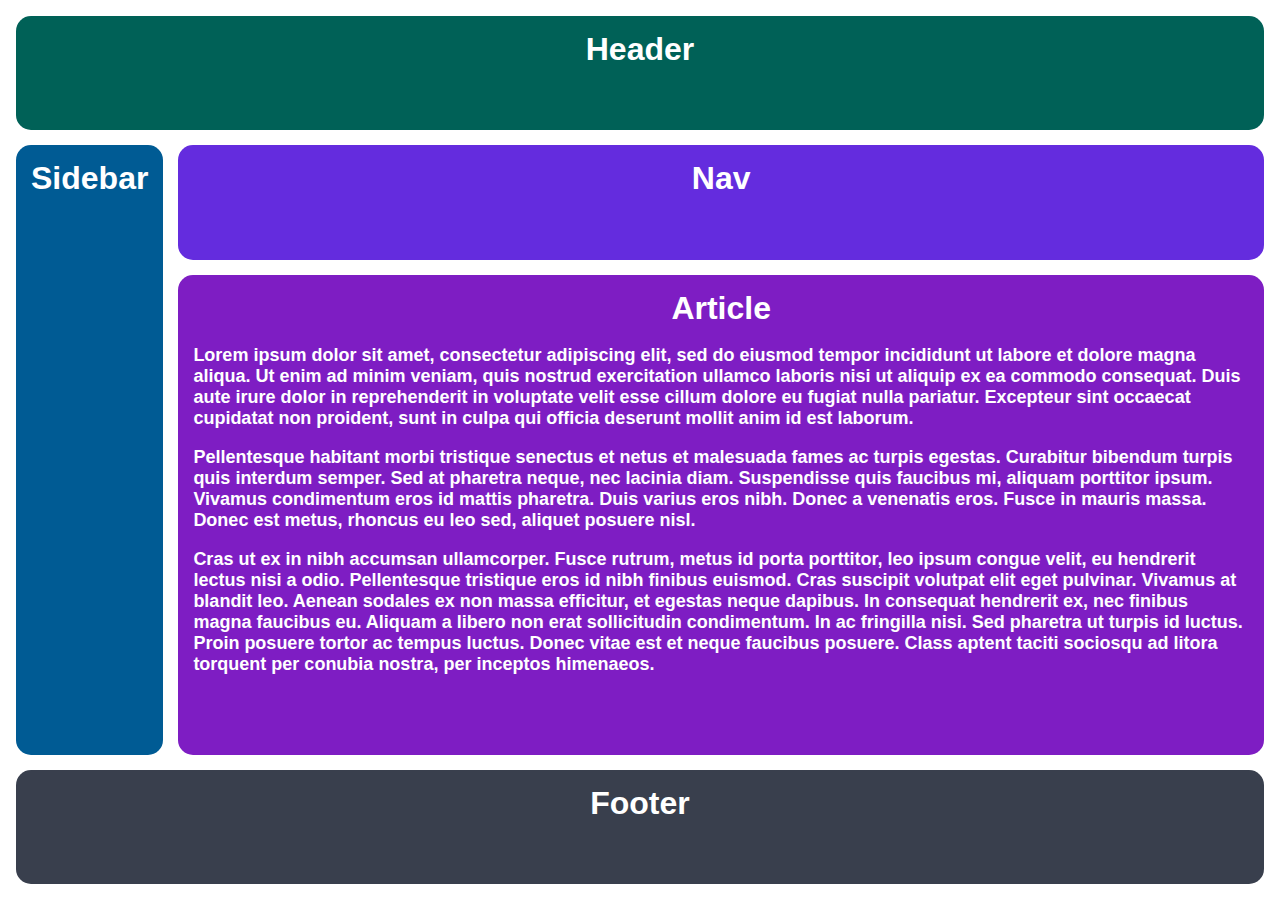
<file: grid/02-grid-layout-2/index.html>
<!DOCTYPE html>
<html lang="en">
  <head>
    <meta charset="UTF-8">
    <meta http-equiv="X-UA-Compatible" content="IE=edge">
    <meta name="viewport" content="width=device-width, initial-scale=1.0">
    <title>Responsive Holy Grail</title>
    <link rel="stylesheet" href="style.css">
  </head>
  <body>
    <div class="container">
      <div class="header">Header</div>
      <div class="sidebar">Sidebar</div>
      <div class="nav">Nav</div>
      <div class="article">Article
        <p>Lorem  ipsum dolor sit amet, consectetur adipiscing elit, sed do eiusmod tempor incididunt ut labore et dolore magna aliqua. Ut enim ad minim veniam, quis nostrud exercitation ullamco laboris nisi ut aliquip ex ea commodo consequat. Duis aute irure dolor in reprehenderit in voluptate velit esse cillum dolore eu fugiat nulla pariatur. Excepteur sint occaecat cupidatat non proident, sunt in culpa qui officia deserunt mollit anim id est laborum.</p>
        <p>Pellentesque habitant morbi tristique senectus et netus et malesuada fames ac turpis egestas. Curabitur bibendum turpis quis interdum semper. Sed at pharetra neque, nec lacinia diam. Suspendisse quis faucibus mi, aliquam porttitor ipsum. Vivamus condimentum eros id mattis pharetra. Duis varius eros nibh. Donec a venenatis eros. Fusce in mauris massa. Donec est metus, rhoncus eu leo sed, aliquet posuere nisl.</p>
        <p>Cras ut ex in nibh accumsan ullamcorper. Fusce rutrum, metus id porta porttitor, leo ipsum congue velit, eu hendrerit lectus nisi a odio. Pellentesque tristique eros id nibh finibus euismod. Cras suscipit volutpat elit eget pulvinar. Vivamus at blandit leo. Aenean sodales ex non massa efficitur, et egestas neque dapibus. In consequat hendrerit ex, nec finibus magna faucibus eu. Aliquam a libero non erat sollicitudin condimentum. In ac fringilla nisi. Sed pharetra ut turpis id luctus. Proin posuere tortor ac tempus luctus. Donec vitae est et neque faucibus posuere. Class aptent taciti sociosqu ad litora torquent per conubia nostra, per inceptos himenaeos.</p>
      </div>
      <div class="footer">Footer</div>
    </div>
  </body>
</html>
</file>
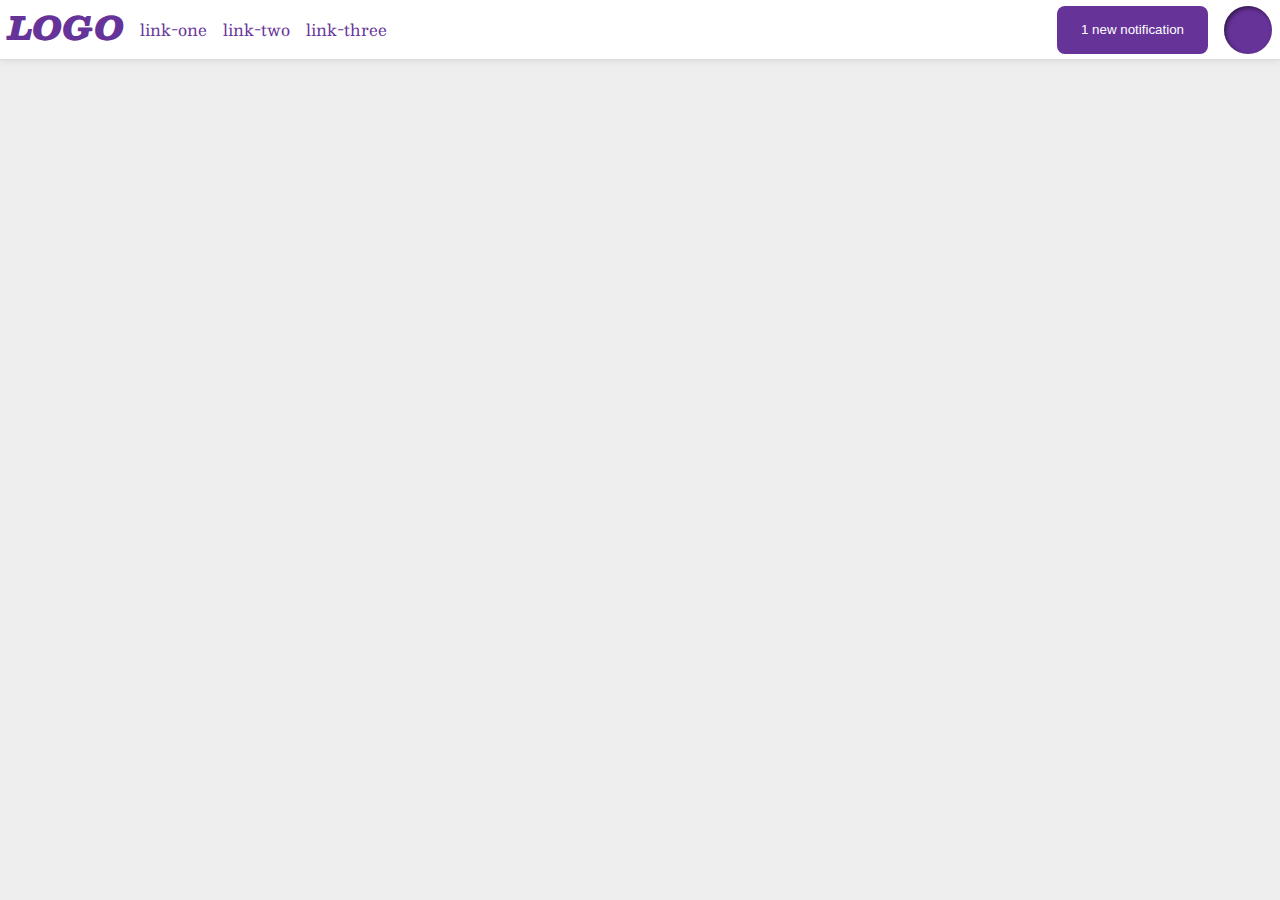
<file: foundations/flex/03-flex-header-2/index.html>
<!DOCTYPE html>
<html lang="en">
  <head>
    <meta charset="UTF-8">
    <meta http-equiv="X-UA-Compatible" content="IE=edge">
    <meta name="viewport" content="width=device-width, initial-scale=1.0">
    <title>Flex Header 2</title>
    <link rel="stylesheet" href="style.css">
  </head>
  <body>
    <div class="header">
      <div class="left">
        <div class="logo">
          LOGO
        </div>
        <ul class="links">
          <li><a href="https://google.com">link-one</a></li>
          <li><a href="https://google.com">link-two</a></li>
          <li><a href="https://google.com">link-three</a></li>
        </ul>
      </div>
      <div class="right">
        <button class="notifications">
          1 new notification
        </button>
        <div class="profile-image"></div>
      </div>
    </div>
  </body>
</html>
</file>
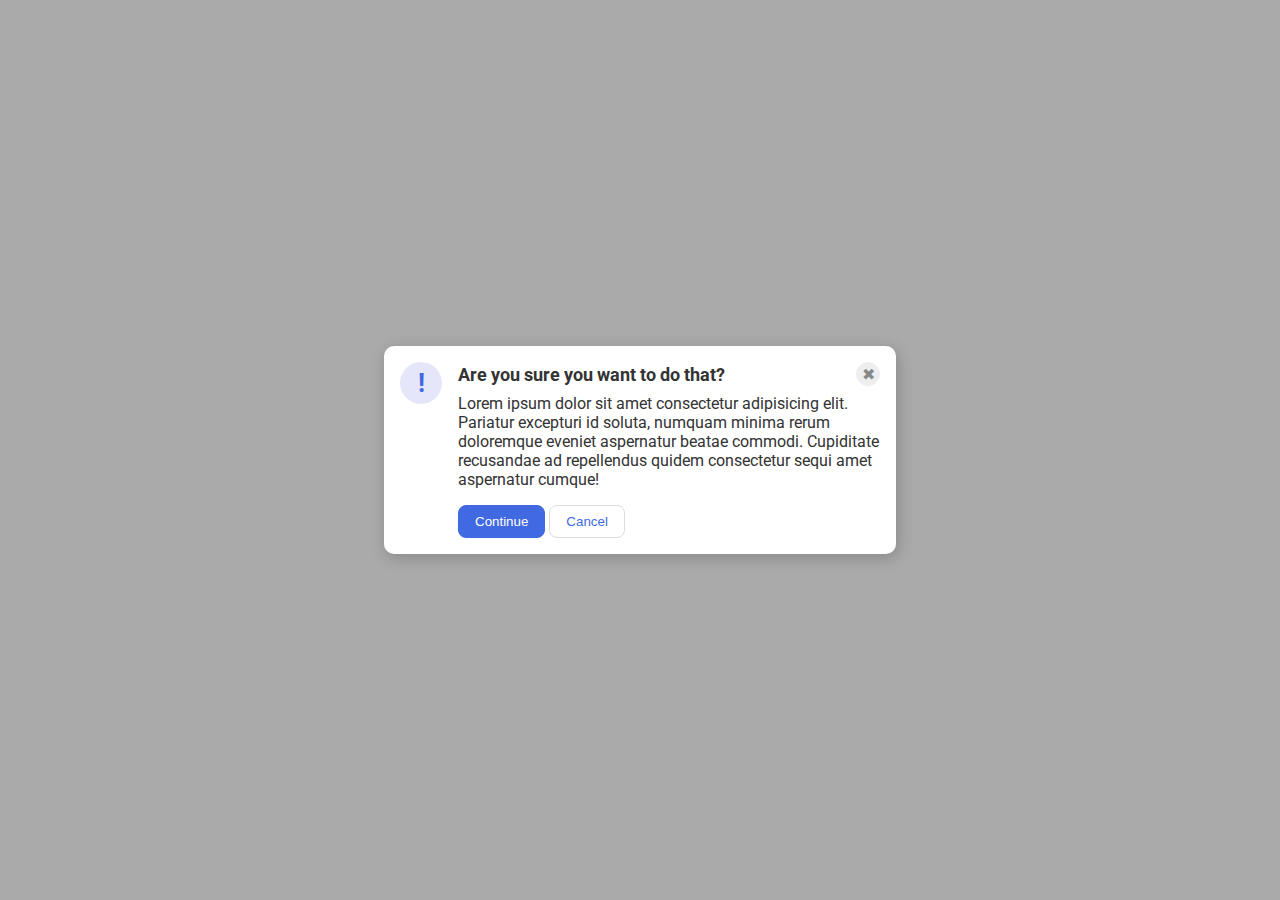
<file: foundations/flex/05-flex-modal/index.html>
<!DOCTYPE html>
<html lang="en">
  <head>
    <meta charset="UTF-8">
    <meta http-equiv="X-UA-Compatible" content="IE=edge">
    <meta name="viewport" content="width=device-width, initial-scale=1.0">
    <link rel="stylesheet" href="style.css">
    <title>Modal</title>
  </head>
  <body>
    <div class="modal">
      <div class="icon">!</div>
      <div class="container">
        <div class="header">Are you sure you want to do that?
          <button class="close-button">✖</button>
          </div>
      <div class="text">Lorem ipsum dolor sit amet consectetur adipisicing elit. Pariatur excepturi id soluta, numquam minima rerum doloremque eveniet aspernatur beatae commodi. Cupiditate recusandae ad repellendus quidem consectetur sequi amet aspernatur cumque!</div>
      <button class="continue">Continue</button>
      <button class="cancel">Cancel</button>
      </div>
    </div>
  </body>
</html>
</file>
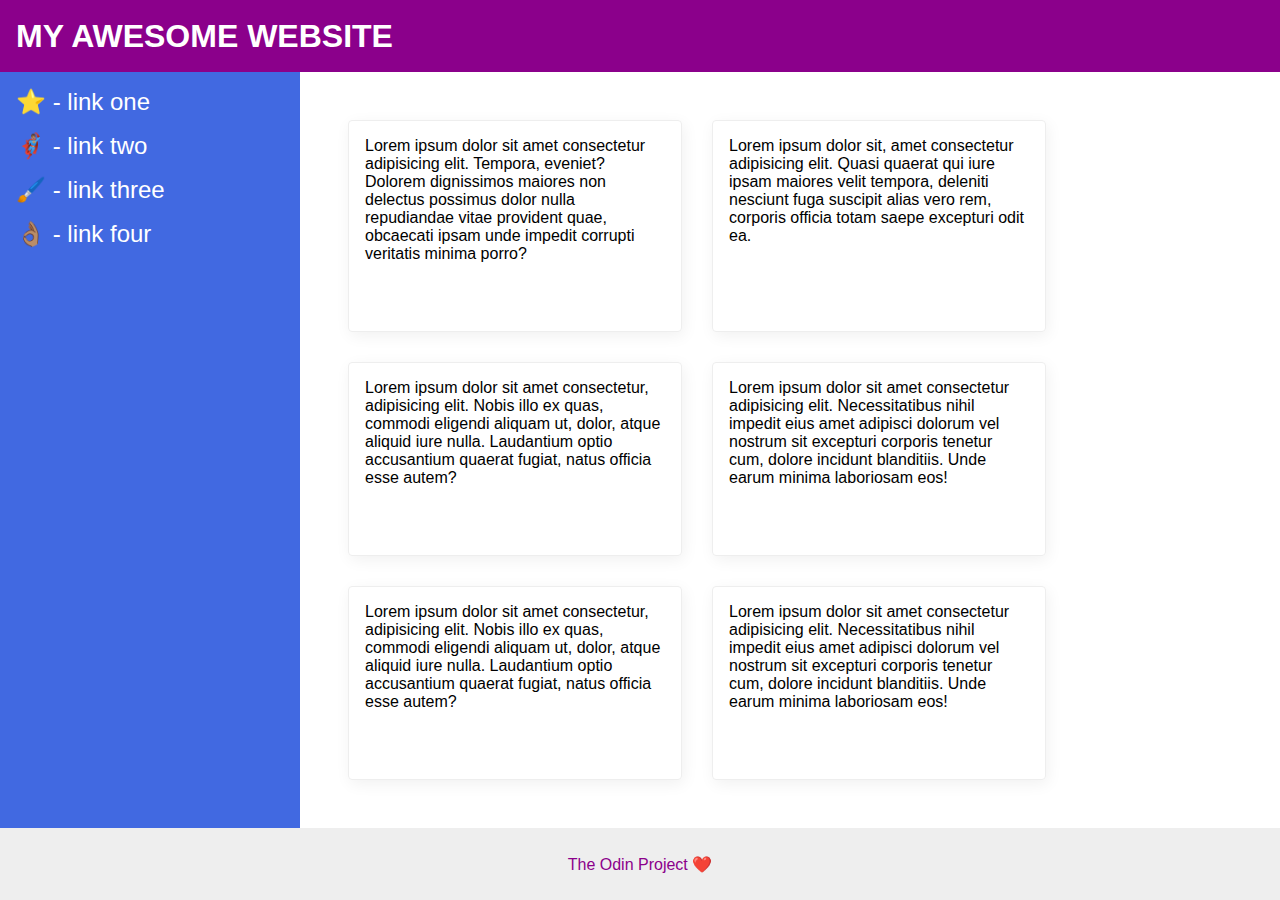
<file: foundations/flex/07-flex-layout-2/index.html>
<!DOCTYPE html>
<html lang="en">
  <head>
    <meta charset="UTF-8">
    <meta http-equiv="X-UA-Compatible" content="IE=edge">
    <meta name="viewport" content="width=device-width, initial-scale=1.0">
    <title>The Holy Grail</title>
    <link rel="stylesheet" href="style.css">
  </head>
  <body>
    <div class="header">
      MY AWESOME WEBSITE
    </div>
    
    <div class="middle">
      <div class="sidebar">
        <ul>
          <li><a href="#">⭐ - link one</a></li>
          <li><a href="#">🦸🏽‍♂️ - link two</a></li>
          <li><a href="#">🖌️ - link three</a></li>
          <li><a href="#">👌🏽 - link four</a></li>
        </ul>
      </div>

      <div class="items">
        <div class="card">Lorem ipsum dolor sit amet consectetur adipisicing elit. Tempora, eveniet? Dolorem dignissimos maiores non delectus possimus dolor nulla repudiandae vitae provident quae, obcaecati ipsam unde impedit corrupti veritatis minima porro?</div>
        <div class="card">Lorem ipsum dolor sit, amet consectetur adipisicing elit. Quasi quaerat qui iure ipsam maiores velit tempora, deleniti nesciunt fuga suscipit alias vero rem, corporis officia totam saepe excepturi odit ea.</div>
        <div class="card">Lorem ipsum dolor sit amet consectetur, adipisicing elit. Nobis illo ex quas, commodi eligendi aliquam ut, dolor, atque aliquid iure nulla. Laudantium optio accusantium quaerat fugiat, natus officia esse autem?</div>
        <div class="card">Lorem ipsum dolor sit amet consectetur adipisicing elit. Necessitatibus nihil impedit eius amet adipisci dolorum vel nostrum sit excepturi corporis tenetur cum, dolore incidunt blanditiis. Unde earum minima laboriosam eos!</div>
        <div class="card">Lorem ipsum dolor sit amet consectetur, adipisicing elit. Nobis illo ex quas, commodi eligendi aliquam ut, dolor, atque aliquid iure nulla. Laudantium optio accusantium quaerat fugiat, natus officia esse autem?</div>
        <div class="card">Lorem ipsum dolor sit amet consectetur adipisicing elit. Necessitatibus nihil impedit eius amet adipisci dolorum vel nostrum sit excepturi corporis tenetur cum, dolore incidunt blanditiis. Unde earum minima laboriosam eos!</div>
      </div>
    </div>
    
    <div class="footer">
      The Odin Project ❤️
    </div>
  </body>
</html>
</file>
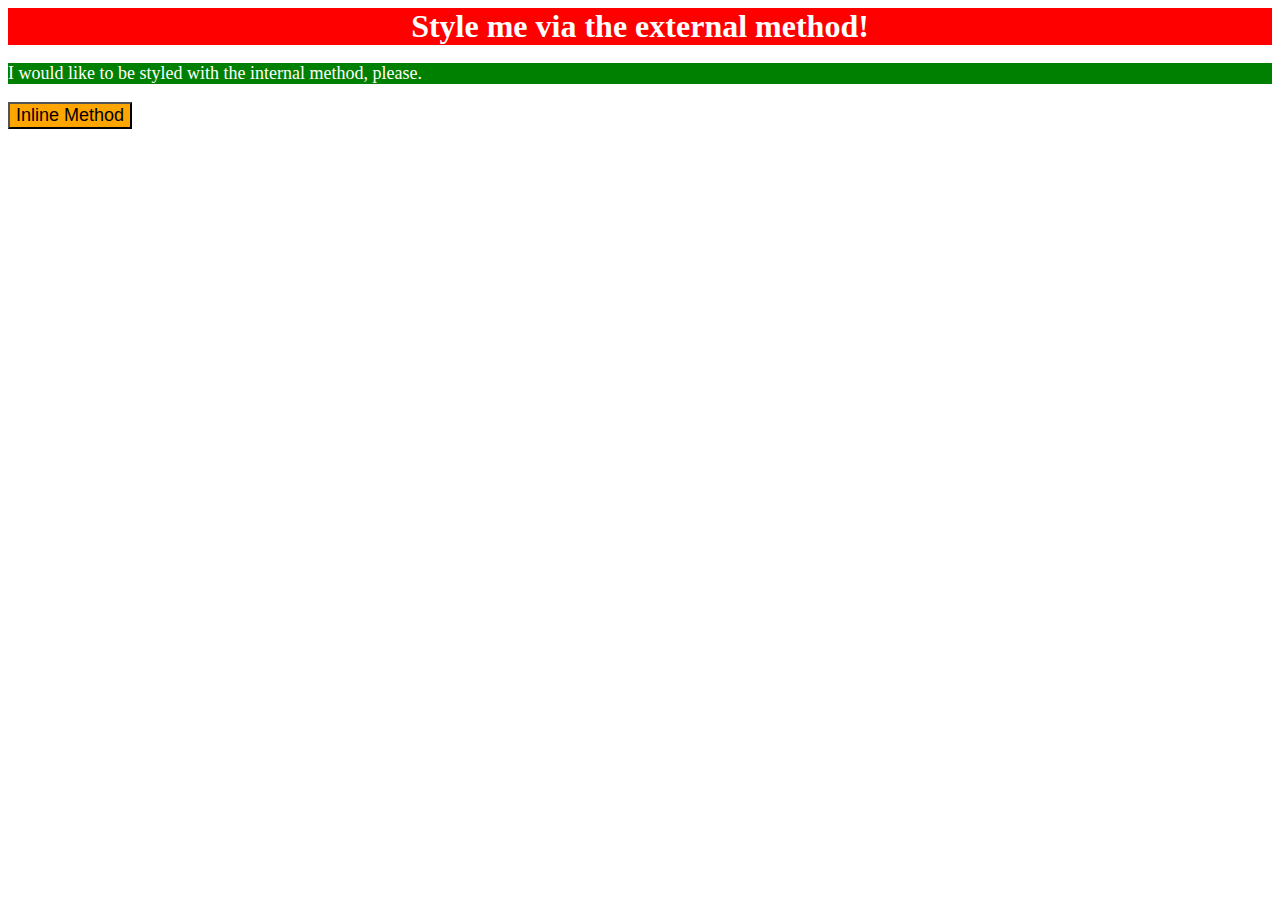
<file: foundations/intro-to-css/01-css-methods/index.html>
<!DOCTYPE html>
<html lang="en">
  <head>
    <meta charset="UTF-8">
    <meta http-equiv="X-UA-Compatible" content="IE=edge">
    <meta name="viewport" content="width=device-width, initial-scale=1.0">
    <title>Methods for Adding CSS</title>
    <link rel="stylesheet" type="text/CSS" href="style.css">

    <style>
      p {
        background-color: green;
        color: white;
        font-size: 18px;
      }
    </style>
  </head>

  <body>
    <div>Style me via the external method!</div>

    <p>I would like to be styled with the internal method, please.</p>
    <button style="background-color: orange; font-size: 18px;">Inline Method</button>
  </body>
</html>
</file>
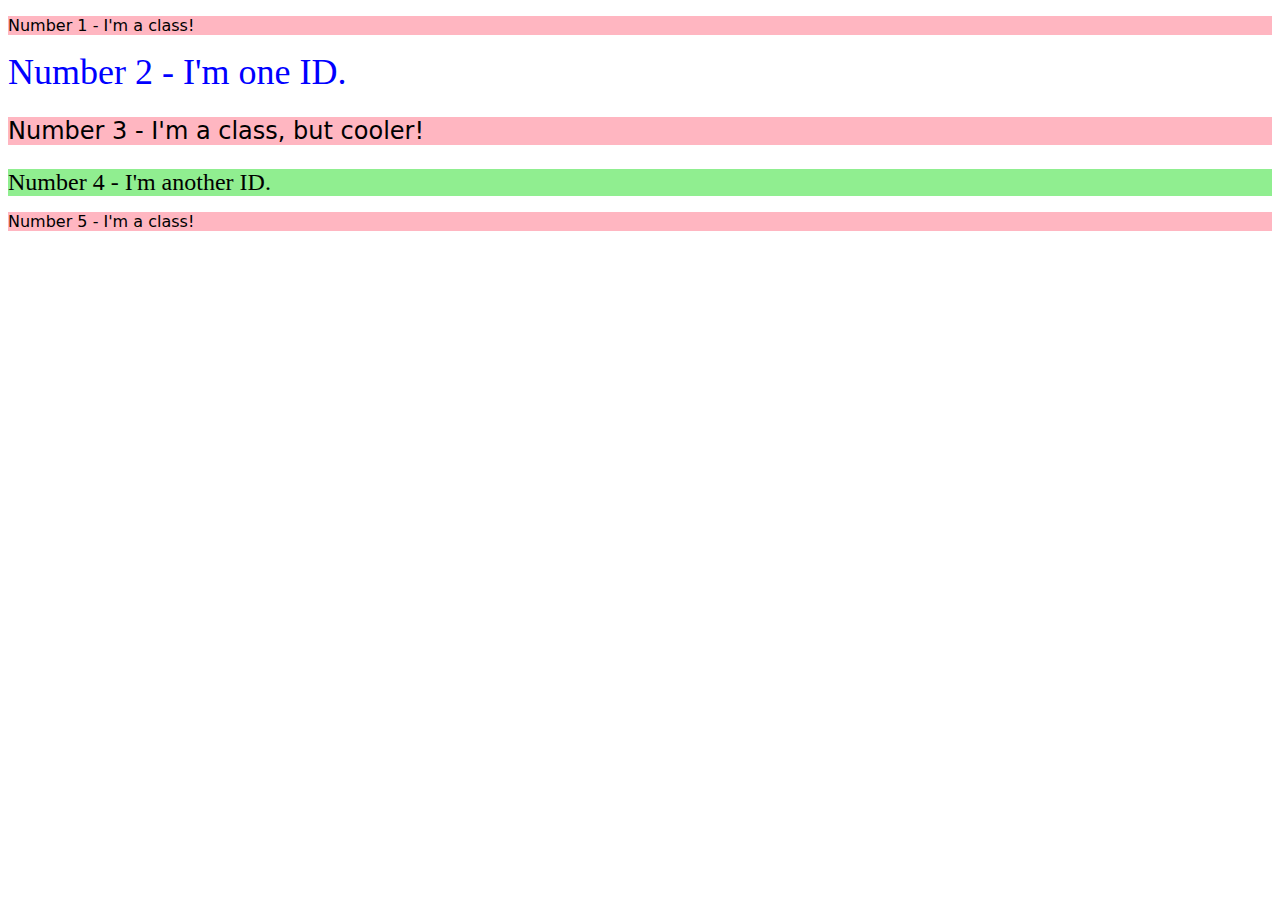
<file: foundations/intro-to-css/02-class-id-selectors/index.html>
<!DOCTYPE html>
<html lang="en">
  <head>
    <meta charset="UTF-8">
    <meta http-equiv="X-UA-Compatible" content="IE=edge">
    <meta name="viewport" content="width=device-width, initial-scale=1.0">
    <title>Class and ID Selectors</title>
    <link rel="stylesheet" href="style.css">
  </head>
  <body>
    <p>Number 1 - I'm a class!</p>
    <div class="line-two">Number 2 - I'm one ID.</div>
    <p class="line-three">Number 3 - I'm a class, but cooler!</p>
    <div class="line-four">Number 4 - I'm another ID.</div>
    <p>Number 5 - I'm a class!</p>
  </body>
</html>
</file>
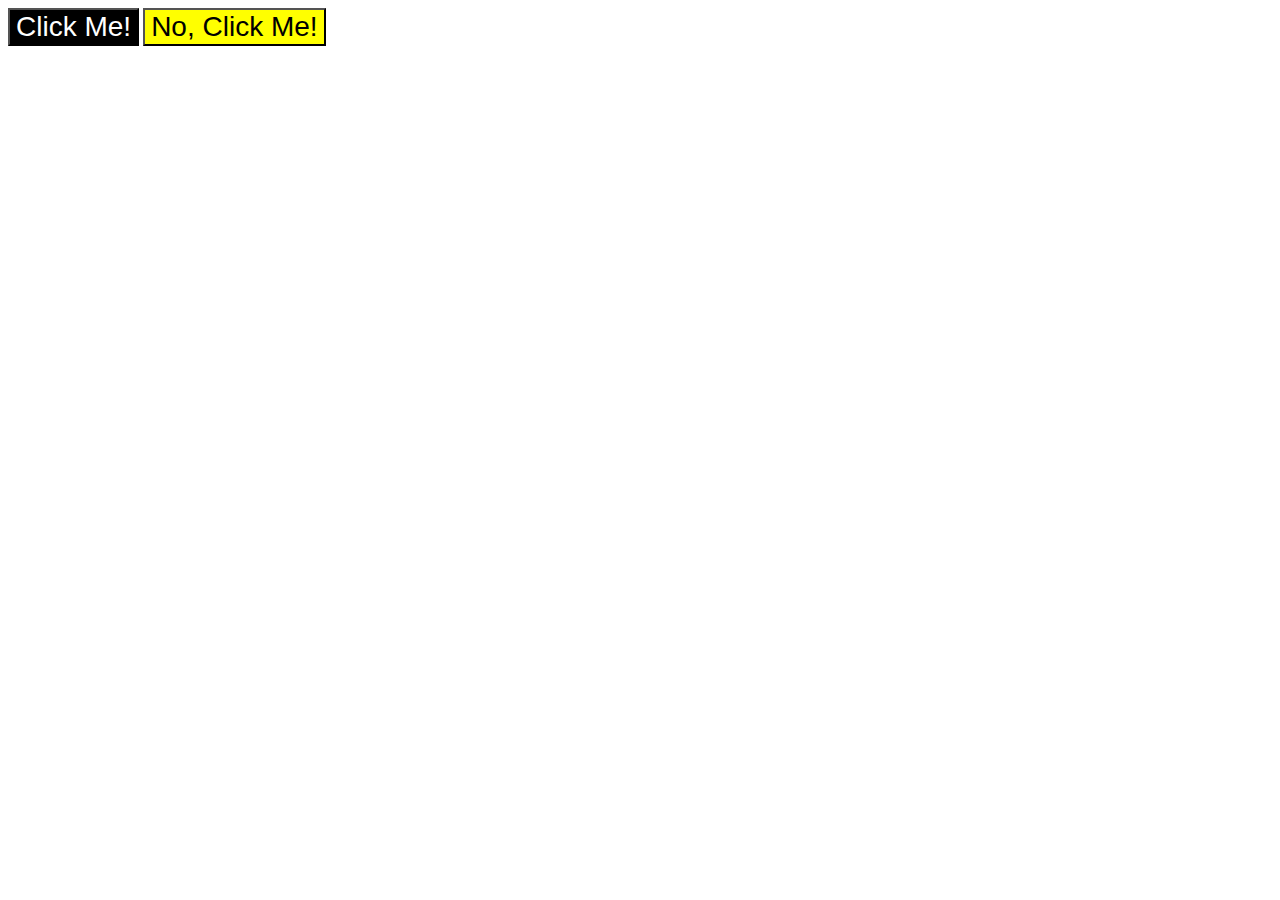
<file: foundations/intro-to-css/03-grouping-selectors/index.html>
<!DOCTYPE html>
<html lang="en">
  <head>
    <meta charset="UTF-8">
    <meta http-equiv="X-UA-Compatible" content="IE=edge">
    <meta name="viewport" content="width=device-width, initial-scale=1.0">
    <title>Grouping Selectors</title>
    <link rel="stylesheet" href="style.css">
  </head>
  <body>
    <button class="button-one">Click Me!</button>
    <button class="button-two">No, Click Me!</button>
  </body>
</html>
</file>
<file: grid/02-grid-layout-2/style.css>
body,
html {
  height: 100%;
  width: 100%;
  margin: 0;
}

.container {
  display: grid;
  gap: 15px;
  text-align: center;
  height: 100%;
  padding: 16px;
  box-sizing: border-box;
}

.container div {
  padding: 15px;
  font-size: 32px;
  font-family: Helvetica;
  font-weight: bold;
  color: white;
  border-radius: 15px;
}

.header {
  background-color: #006157;
  grid-column: 1 / 3;
}

.sidebar {
  background-color: #005B94;
  grid-row: 2 / 4;
}

.nav {
  background-color: #642cde;
}

.article {
  background-color: #7E1DC3;
}

.article p {
  font-size: 18px;
  font-family: sans-serif;
  color: white;
  text-align: left;
}

.footer {
  background-color: #393f4d;
  grid-column: 1 / 3;
}
</file>
<file: foundations/flex/03-flex-header-2/style.css>
/* this is some magical font-importing.  
you'll learn about it later. */
@import url('https://fonts.googleapis.com/css2?family=Besley:ital,wght@0,400;1,900&display=swap');

body {
  margin: 0;
  background: #eee;
  font-family: Besley, serif;
}

.header {
  background: white;
  border-bottom: 1px solid #ddd;
  box-shadow: 0 0 8px rgba(0,0,0,.1);
  display: flex;
  align-items: center;
  padding: 0px 8px;
  justify-content: space-between;
}

.profile-image {
  background: rebeccapurple;
  box-shadow: inset 2px 2px 4px rgba(0,0,0,.5);
  border-radius: 50%;
  width: 48px;
  height: 48px;
}

.logo {
  color: rebeccapurple;
  font-size: 32px;
  font-weight: 900;
  font-style: italic;
}

button {
  border: none;
  border-radius: 8px;
  background: rebeccapurple;
  color: white;
  padding: 8px 24px;
}

a {
  /* this removes the line under our links */
  text-decoration: none;
  color: rebeccapurple;
}

ul {
  list-style-type: none;
  display: flex;
  align-items: center;
  gap: 16px;
  padding-left: 16px;
}

.left {
  display: flex;
}

.right {
  display: flex;
  gap: 16px;
}
</file>
<file: foundations/flex/05-flex-modal/style.css>
@import url('https://fonts.googleapis.com/css2?family=Roboto:wght@400;700&display=swap');

html, body {
  height: 100%;
}

body {
  font-family: Roboto, sans-serif;
  margin: 0;
  background: #aaa;
  color: #333;
  /* I'll give you this one for free lol */
  display: flex;
  align-items: center;
  justify-content: center;
}

.modal {
  background: white;
  width: 480px;
  border-radius: 10px;
  box-shadow: 2px 4px 16px rgba(0,0,0,.2);
  display: flex;
  /* border: 4px solid red; */
  padding: 16px;
  gap: 16px;
}

.header {
  font-weight: bold;
  font-size: 18px;
  /* border: 4px solid red; */
  display: flex;
  align-items: center;
  justify-content: space-between;
  margin-bottom: 8px;
}

.icon {
  color: royalblue;
  font-size: 26px;
  font-weight: 700;
  background: lavender;
  width: 42px;
  height: 42px;
  border-radius: 50%;
  display: flex;
  align-items: center;
  justify-content: center;
  flex-shrink: 0;
}

.close-button {
  background: #eee;
  border-radius: 50%;
  color: #888;
  font-weight: 400;
  font-size: 16px;
  height: 24px;
  width: 24px;
  display: flex;
  align-items: center;
  justify-content: center;
  border: 1px solid #eee;
  padding: 0;
}

.text {
  margin-bottom: 16px;
}

button {
  cursor: pointer;
  padding: 8px 16px;
  border-radius: 8px;
}

button.continue {
  background: royalblue;
  border: 1px solid royalblue;
  color: white;
}

button.cancel {
  background: white;
  border: 1px solid #ddd;
  color: royalblue;
}
</file>
<file: foundations/flex/07-flex-layout-2/style.css>
body {
  /* border: 4px solid red; */
  font-family: -apple-system, BlinkMacSystemFont, 'Segoe UI', Roboto, Oxygen, Ubuntu, Cantarell, 'Open Sans', 'Helvetica Neue', sans-serif;
  margin: 0;
  min-height: 100vh;
  display: flex;
  flex-direction: column;
  justify-content: space-between;
}

.header {
  /* border: 4px solid red; */
  height: 72px;
  background: darkmagenta;
  color: white;
  font-size: 32px;
  font-weight: 900;
  display: flex;
  align-items: center;
  padding-left: 16px;
}

.footer {
  /* border: 4px solid red; */
  height: 72px;
  background: #eee;
  color: darkmagenta;
  display: flex;
  justify-content: center;
  align-items: center;
}

.middle {
  /* border: 4px solid red; */
  display: flex;
  flex: 1;
}

.items {
  display: flex;
  flex-wrap: wrap;
  justify-content: start;
  flex: 1;
  /* padding: 48px; */
  margin: 48px;
  gap: 30px;
}

.sidebar {
  /* border: 4px solid red; */
  min-width: 300px;
  max-width: 300px;
  background: royalblue;
  box-sizing: border-box;
  font-size: 24px;
  padding-left: 16px;
}

ul {
  /* border: 4px solid red; */
  list-style-type: none;
  padding: 0;
  margin: 0;
}

li {
  padding-top: 16px;
}

a {
  /* border: 4px solid red; */
  text-decoration: none;
  list-style-type: none;
  color: white;
}

.card {
  border: 1px solid #eee;
  box-shadow: 2px 4px 16px rgba(0,0,0,.06);
  border-radius: 4px;
  padding: 16px;
  max-width: 300px;
}
</file>
<file: foundations/intro-to-css/01-css-methods/style.css>
div {
    background-color: red;
    color: white;
    font-size: 32px;
    text-align: center;
    font-weight: bold;
}
</file>
<file: foundations/intro-to-css/02-class-id-selectors/style.css>
p {
    background-color: lightpink;
    font-family: Verdana, "DejaVu Sans", sans-serif;
}

.line-two {
    color: blue;
    font-size: 36px;
}

.line-three {
    font-size: 24px;
}

.line-four {
    background-color: lightgreen;
    font-size: 24px;
}
</file>
<file: foundations/intro-to-css/03-grouping-selectors/style.css>
button {
    font-size: 28px;
    font-family: Helvetica, "Times New Roman", sans-serif;
}

.button-one {
    background-color: black;
    color: white;
}

.button-two {
    background-color: yellow;
}
</file>
